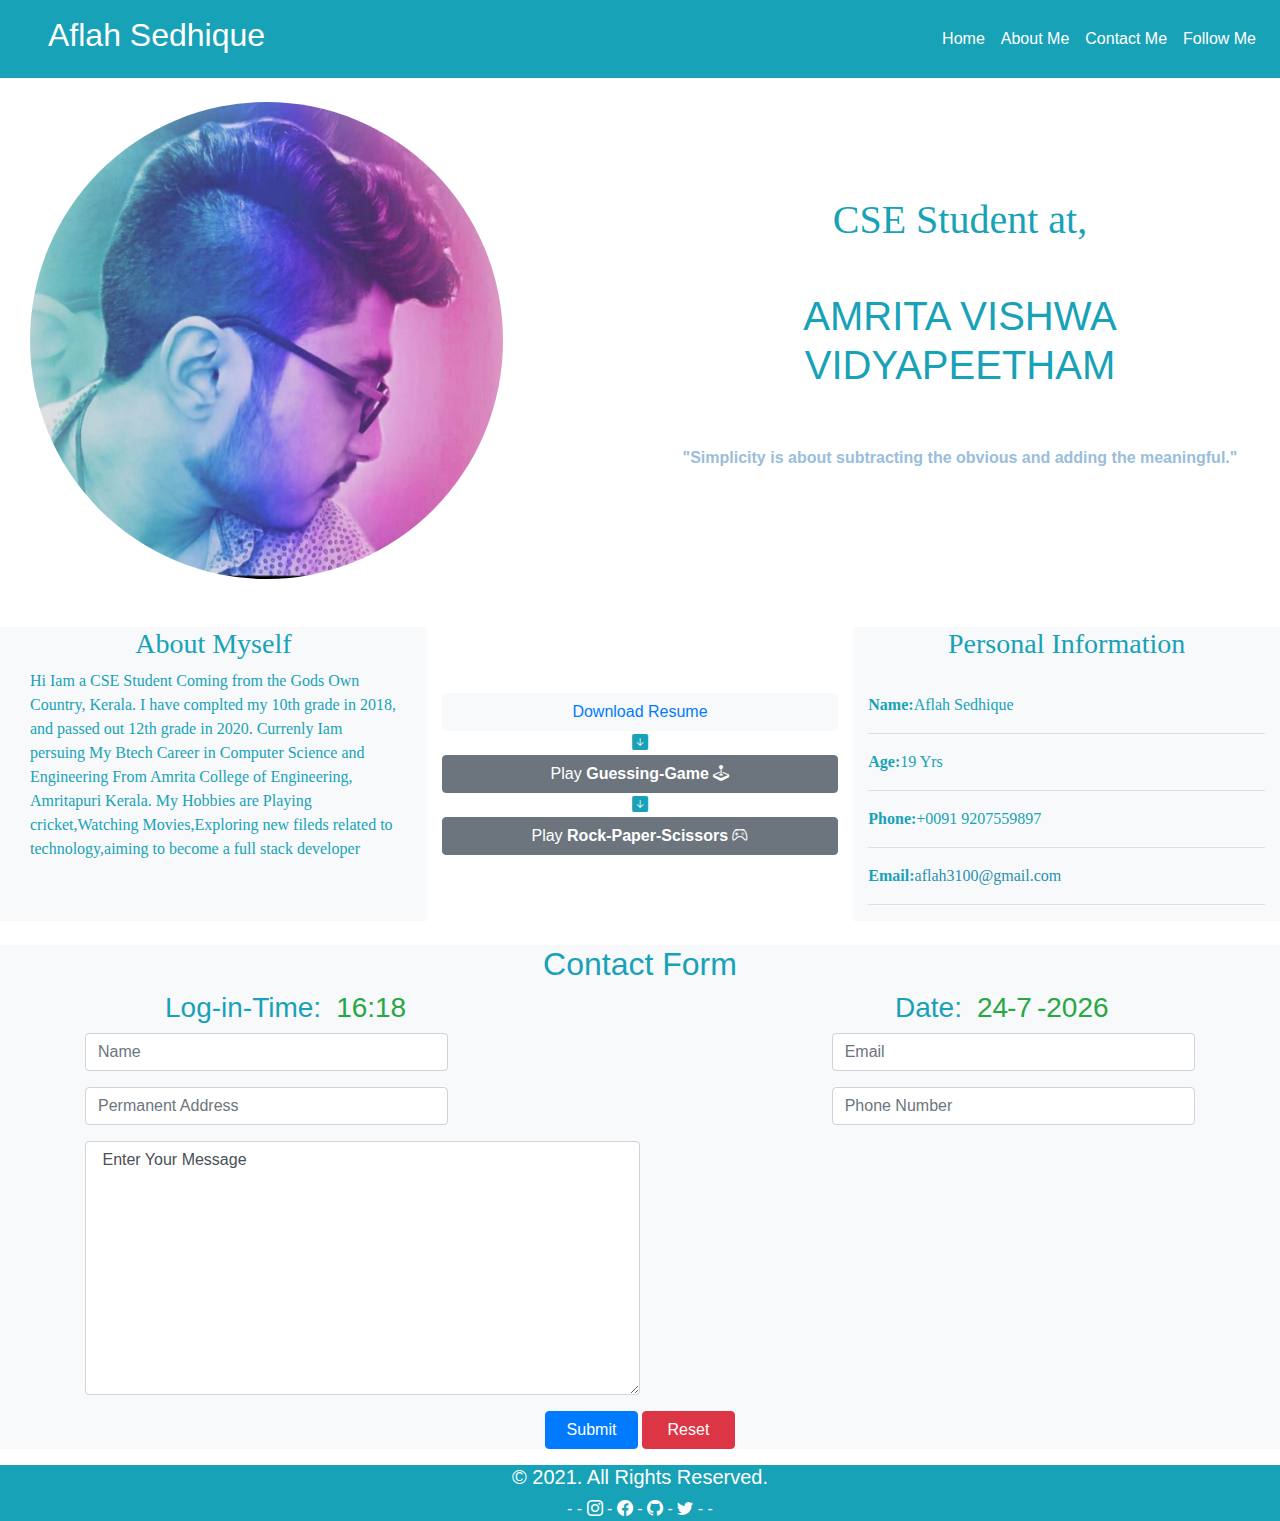
<file: index.html>
<!DOCTYPE html>
<html lang="en" style="scroll-behavior: smooth;">
<head>
    <meta charset="UTF-8">
    <meta http-equiv="X-UA-Compatible" content="IE=edge">
    <meta name="viewport" content="width=device-width, initial-scale=1.0">
    <title>Personal Website </title>
    <!-- CSS File External Linking -->
    <link href="style.css" type="text/css" rel="stylesheet">
    <!-- Bootstrap CSS File -->
    <link rel="stylesheet" href="https://maxcdn.bootstrapcdn.com/bootstrap/4.0.0/css/bootstrap.min.css" integrity="sha384-Gn5384xqQ1aoWXA+058RXPxPg6fy4IWvTNh0E263XmFcJlSAwiGgFAW/dAiS6JXm" crossorigin="anonymous">
    <!-- Bootstrap Icons CSS File -->
    <link rel="stylesheet" href="https://cdn.jsdelivr.net/npm/bootstrap-icons@1.5.0/font/bootstrap-icons.css">
    <!-- Title Image Link -->
    <link rel="shortcut icon" href="Titleimage.jpeg" type="image/x-icon">

</head>


<body onload="Date_Generator();Time_Generator();">

    <!-- Header Nav Bar -->
    <header class="bg-info" style="width: 100%;">
        <div class="row bg-info">
    
    <div class="col-md-6 col-9 p-3 pl-5 ">
        <h2  class="text-white col-12 col-xm-12  col-md-12 col-lg-12  " style="font-family: -apple-system, BlinkMacSystemFont, 'Segoe UI', Roboto, Oxygen, Ubuntu, Cantarell, 'Open Sans', 'Helvetica Neue', sans-serif;"> Aflah Sedhique </h2>
    </div>
    <div class="col-md-6 col-3 my-auto "  >
        <nav class="navbar navbar-expand-lg navbar-light bg-info">
            
            <button class="navbar-toggler ml-auto" type="button" data-toggle="collapse" data-target="#navbarSupportedContent" aria-controls="navbarSupportedContent" aria-expanded="false" aria-label="Toggle navigation">
              <span class="navbar-toggler-icon"></span>
            </button>
          
            <div class="collapse navbar-collapse" id="navbarSupportedContent">
              <ul class="navbar-nav  ml-auto ">
                <li class="nav-item active">
                  <a class="nav-link text-white " href="index.html" >Home <span class="sr-only">(current)</span></a>
                </li>
                <li class="nav-item active">
                    <a class="nav-link text-white" href="#personal-info" >About Me  <span class="sr-only">(current)</span></a>
                </li>
                <li class="nav-item active">
                    <a class="nav-link text-white" href="#contact-form" >Contact Me  <span class="sr-only">(current)</span></a>
                </li>
                <li class="nav-item active">
                    <a class="nav-link text-white" href="#footer" target="_self"> Follow Me   <span class="sr-only">(current)</span></a>
                </li>
                
              </ul>
              
            </div>
          </nav>
    </div>
    </div>   
    </header>
    <br>

    <!-- Profile Pic and Quote -->

    <section class="profile-pic">

        <div class="container-fluid">
            <div class="row"> 

                <div class="col-md-5">

                    <img src="profilepic.jpeg" class="rounded-circle col-md-12" alt="Cinque Terre">


                </div>

                <div class="col-md-1">

                </div>

                <div class="col-md-6 my-auto"> 

                    <h1 class="col-md-12 text-center text-info" id="details"> CSE Student at, <br> <br> <span style="font-family:'Gill Sans', 'Gill Sans MT', Calibri, 'Trebuchet MS', sans-serif"> AMRITA VISHWA VIDYAPEETHAM </span>   </h1>
                    <br> <br>
                    
                    
                    
                    <p class="col-md-12 text-center" id="quote"> "Simplicity is about subtracting the obvious and adding the meaningful." </p>
                    
                    

        
    </section>  
    <br> <br>
    
    <!-- Details and Personal Information -->


    <section id="personal-info">
        <div class="container-fluid">
            <div class="row"> 
                <div class="col-md-4 bg-light">
                    <h3 class="col-md-12 text-center text-info" style="font-family: cursive;"> About Myself </h3>

                    <p class="col-md-12 text-info" id="det">
                        Hi Iam a CSE Student Coming from the Gods Own   Country, Kerala.
                    I have complted my 10th grade in 2018, and passed out  12th grade in 2020.
                    Currenly Iam persuing My Btech Career in Computer  Science and Engineering From Amrita College of Engineering, Amritapuri Kerala. 
                    My Hobbies are Playing cricket,Watching  Movies,Exploring new fileds related to  technology,aiming to become a full stack developer
                    </p>

                </div>

                <div class="col-md-4 my-auto">

                    <div col-md-2></div>
                    
                    <button class="btn btn-light col-md-12"> <a href="Resume.pdf" download="Resume.pdf" id="resume"> Download Resume </a> </button>
                    
                    <div class="col-md-12 text-center text-info"> <i class="bi bi-arrow-down-square-fill"></i> </div> 
                    <button class="btn btn-secondary col-md-12"> <a href="Random Number Guess/index.html" target="_blank" class="text-white"  id="game" > Play <span style="font-weight: 700;"> Guessing-Game </span> <i class="bi bi bi-joystick"></i> </a> </button>
                    <div class="col-md-12 text-center text-info"> <i class="bi bi-arrow-down-square-fill"></i> </div> 
                    <button class="btn btn-secondary col-md-12"> <a href="Rock-Paper-Scissor/index.html" target="_blank" class="text-white"  id="game" > Play <span class="text-white" style="font-weight: 700;"> Rock-Paper-Scissors </span> <i class="bi bi-controller"></i> </a> </button>

                
                </div>

                <div class="col-md-4 bg-light">
                    <h3 class="col-md-12 text-info text-center pers "> Personal Information </h3> <br>
                    <p class="col-md-12 text-info row pers"> <b> Name:  </b>  Aflah Sedhique </p>
                    <hr>
                    <p class="col-md-12 text-info row pers"> <b> Age:    </b> 19 Yrs</p>
                    <hr>
                    <p class="col-md-12 text-info row pers"> <b> Phone:  </b> +0091 9207559897 </p>
                    <hr>
                    <p class="col-md-12 text-info row pers"> <b> Email:  </b> <a href="mailto: aflah3100@gmail.com" target="_blank" style="text-decoration: none; color: #2990af;  ;"> aflah3100@gmail.com </a> </p>
                    <hr> 

                </div>

            </div>

        </div>
    </section> <br>

    <!-- Contact Form -->

    <section id="contact-form" class="bg-light">

    <!--Contact-Form Date& Time-->

        <div class="container">

            <h2 class="col-md-12 text-info text-center"> Contact Form </h2>

            <div class="row">

              <div class="col-md-1"></div>

              <div class="col-md-3 row text-center" id="time-div">

                <h3 class="text-info" style="font-family: -apple-system, BlinkMacSystemFont, 'Segoe UI', Roboto, Oxygen, Ubuntu, Cantarell, 'Open Sans', 'Helvetica Neue', sans-serif;"> Log-in-Time: </h3>
                <div class="col-1"> <h3 id="time" class="text-success"></h3>  </div>


                </div>


              <div class="col-md-2"></div>
              <div class="col-md-2"></div>
              <div class="col-md-1"></div>


              <div class="col-md-3 row text-center">
              
              <h3 class="text-info" style="font-family: -apple-system, BlinkMacSystemFont, 'Segoe UI', Roboto, Oxygen, Ubuntu, Cantarell, 'Open Sans', 'Helvetica Neue', sans-serif;"> Date: </h3>

              <div class="col-1 text-center">  <h3 id="date" class="text-success"></h3>  </div>
              

              <div class="col-1 text-center" >  <h3 id="month" class="text-success"></h3> </div>
              

              <div class="col-2 text-center" > <h3 id="year" class="text-success"></h3>   </div>
              
              

              </div>

            </div>

         

            <form action="https://formspree.io/f/xpzkwenw" method="POST" onsubmit="return Form_Validate()" onreset="window.location.reload()">
                <div class="form-row">
                  <div class="form-group col-md-4">
                    <input type="text" class="form-control" id="inputName4" placeholder="Name" name="name">
                  </div>
                  <div class="col-md-4"></div>
                  <div class="form-group col-md-4">
                    <input type="Email" class="form-control" id="inputEmail4" placeholder="Email" name="email">
                  </div>
                </div>

                <div class="form-row">
                  <div class="form-group col-md-4">
                    <input type="text" class="form-control" id="inputAdress" placeholder="Permanent Address" name="address">
                  </div>
                  <div class="col-md-4"></div>
                  <div class="form-group col-md-4">
                    <input type="number" class="form-control" id="inputNumber" placeholder="Phone Number" name="phoneNumber">
                  </div>
                </div>

                <div class="form-group ">
                    <textarea class="form-control rounded-2 col-md-6"  id="FormTextarea" rows="10" name="Message" onfocus="TextArea(this)" > Enter Your Message   </textarea>
                </div>

                <div class="form-group text-center" id="sbutton">

                    <input type="submit" class="btn btn-primary col-md-1">
                    
                    <input type="reset" class="btn btn-danger col-md-1"> 

                    
                     
                </div>  

                
              </form>

        </div>

    </section>

    <!-- Footer Bar -->

    <section id="footer">
      <div class="container-fluid">
        <div class="row bg-info">

          <div class="col-md-12 text-center text-white" style="font-family: -apple-system, BlinkMacSystemFont, 'Segoe UI', Roboto, Oxygen, Ubuntu, Cantarell, 'Open Sans', 'Helvetica Neue', sans-serif ;" id="foot">
            <h5> &copy; 2021. All Rights Reserved. </h5>

          </div>

          <div class="col-md-12 text-center text-white"> 

            
            <a>- -</a>
            <a href="https://www.instagram.com/_.aflah_.al/" class="text-white" target="_blank" > <i class="bi bi-instagram"></i> </a>
            <a>-</a>

            <a href="https://www.facebook.com/profile.php?id=100015261158975" class="text-white" target="_blank"> <i class="bi bi-facebook"></i>     </a>
            <a>-</a>

            <a href="https://github.com/Aflah3100" class="text-white" target="_blank"> <i class="bi bi-github"></i>  </a>
            <a>-</a>

            <a href="http://twitter.com/ASedhique" class="text-white" target="_blank"> <i class="bi bi-twitter"></i> </a>
            <a>- -</a>

            
            
          </div>

          
          
        </div>

      </div>
    </section>


    

    
<!-- Bootstrap Javascript File -->
<script src="https://code.jquery.com/jquery-3.2.1.slim.min.js" integrity="sha384-KJ3o2DKtIkvYIK3UENzmM7KCkRr/rE9/Qpg6aAZGJwFDMVNA/GpGFF93hXpG5KkN" crossorigin="anonymous"></script>
<script src="https://cdnjs.cloudflare.com/ajax/libs/popper.js/1.12.9/umd/popper.min.js" integrity="sha384-ApNbgh9B+Y1QKtv3Rn7W3mgPxhU9K/ScQsAP7hUibX39j7fakFPskvXusvfa0b4Q" crossorigin="anonymous"></script>
<script src="https://maxcdn.bootstrapcdn.com/bootstrap/4.0.0/js/bootstrap.min.js" integrity="sha384-JZR6Spejh4U02d8jOt6vLEHfe/JQGiRRSQQxSfFWpi1MquVdAyjUar5+76PVCmYl" crossorigin="anonymous"></script>
<!-- Linking Javascript File-->
<script src="script.js"></script>
    
</body>



</html>
</file>
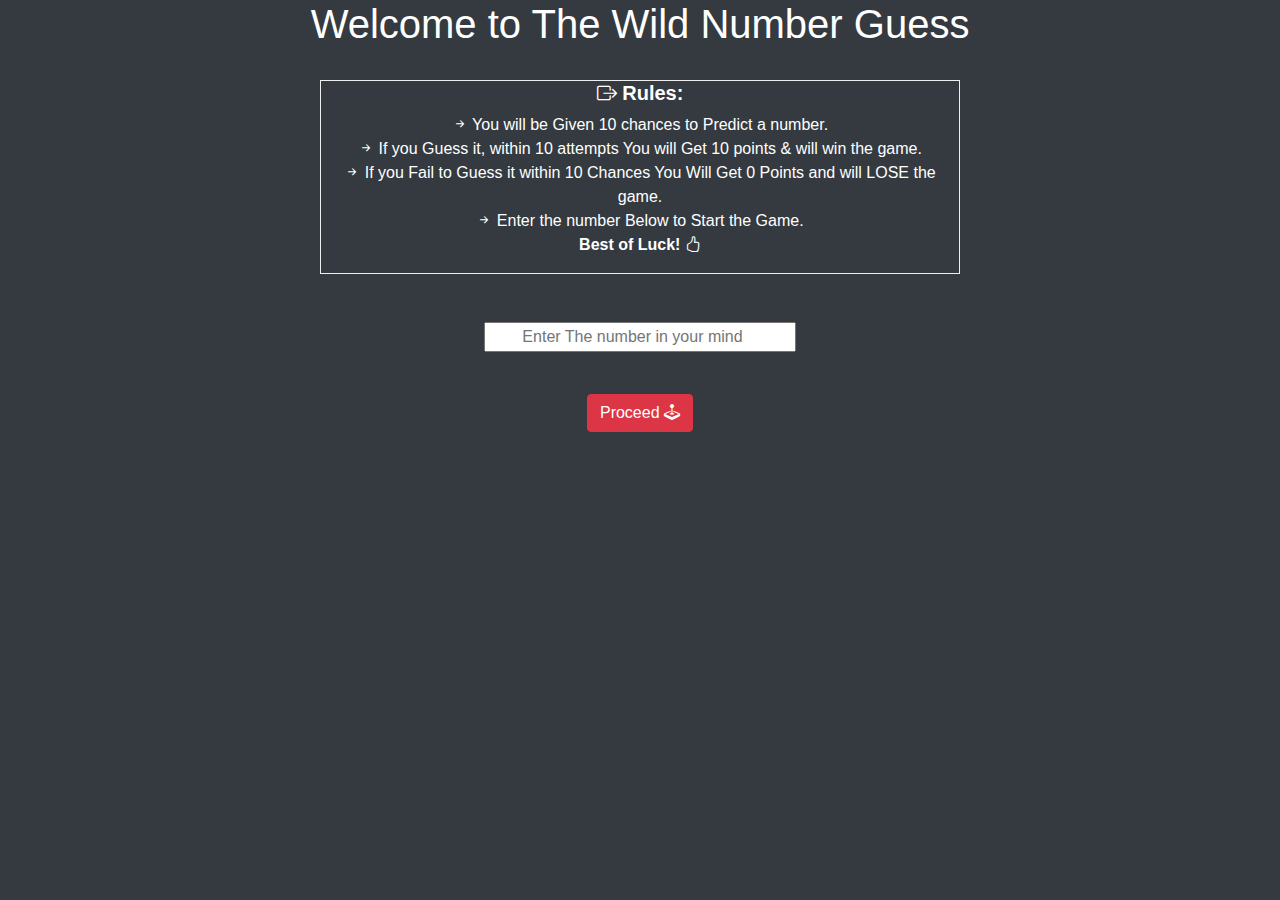
<file: Random Number Guess/index.html>
<!DOCTYPE html>
<html lang="en">
<head>
    <meta charset="UTF-8">
    <meta http-equiv="X-UA-Compatible" content="IE=edge">
    <meta name="viewport" content="width=device-width, initial-scale=1.0">
    <title>Guess Game </title>
    <!-- Bootsrap Css File Link -->
    <link rel="stylesheet" href="https://maxcdn.bootstrapcdn.com/bootstrap/4.0.0/css/bootstrap.min.css" integrity="sha384-Gn5384xqQ1aoWXA+058RXPxPg6fy4IWvTNh0E263XmFcJlSAwiGgFAW/dAiS6JXm" crossorigin="anonymous">
    <!-- Bootstrap Icons Css File Link -->
    <link rel="stylesheet" href="https://cdn.jsdelivr.net/npm/bootstrap-icons@1.5.0/font/bootstrap-icons.css">

</head>



<body class="bg-dark ">

    <!-- Heading -->

    <h1 class="text-white col-md-12 text-center"> Welcome to The Wild Number Guess </h1> <br>


    <!--Rules Area -->

    <section class="rulesarea">

    <div class="container-fluid">
        <div class="row">
            <div class="col-md-3"></div>
            <div class="col-md-6 text-center" style="border: ridge 1px;"> 

        
                <h5 class="text-white"> <i class="bi bi-box-arrow-right"></i> <b>  Rules: </b>   </h5>

                <p class="text-white text-center">
                    <i class="bi bi-arrow-right-short"></i> You will be Given 10 chances to Predict a number. <br>
                    <i class="bi bi-arrow-right-short"></i> If you Guess it, within 10 attempts You will Get 10 points & will win the game. <br>
                    <i class="bi bi-arrow-right-short"></i> If you Fail to Guess it within 10 Chances You Will Get 0 Points and will LOSE the game.<br>
                    <i class="bi bi-arrow-right-short"></i> Enter the number Below to Start the Game. <br>
                     <b> Best of Luck!  <i class="bi bi-hand-thumbs-up"></i> </b>
                </p>


            
                
                
                
            </div>
        </div>
    </div>

    </section>

    <br> <br>

    <!-- Control Section -->

    <section class="gamecontrol">
        <div class="container-fluid">
            <div class="row">
                <div class="text-center col-md-12">
                <input type="number" class="col-md-3 text-center" required id="in" placeholder="Enter The number in your mind">
                </div> <br> <br> <br>

                <div class="text-center col-md-12">
                    <button class="btn btn-danger" onclick="btclick()"> Proceed  <i class="bi bi-joystick"></i> </button>

                </div>

                

            </div>

        </div>
    </section>







    <!-- Bootstrap Javascript File Link -->
    <script src="https://code.jquery.com/jquery-3.2.1.slim.min.js" integrity="sha384-KJ3o2DKtIkvYIK3UENzmM7KCkRr/rE9/Qpg6aAZGJwFDMVNA/GpGFF93hXpG5KkN" crossorigin="anonymous"></script>
    <script src="https://cdnjs.cloudflare.com/ajax/libs/popper.js/1.12.9/umd/popper.min.js" integrity="sha384-ApNbgh9B+Y1QKtv3Rn7W3mgPxhU9K/ScQsAP7hUibX39j7fakFPskvXusvfa0b4Q" crossorigin="anonymous"></script>
    <script src="https://maxcdn.bootstrapcdn.com/bootstrap/4.0.0/js/bootstrap.min.js" integrity="sha384-JZR6Spejh4U02d8jOt6vLEHfe/JQGiRRSQQxSfFWpi1MquVdAyjUar5+76PVCmYl" crossorigin="anonymous"></script>
    <script src="script.js" type="text/javascript"></script>
    
</body>
</html>
</file>
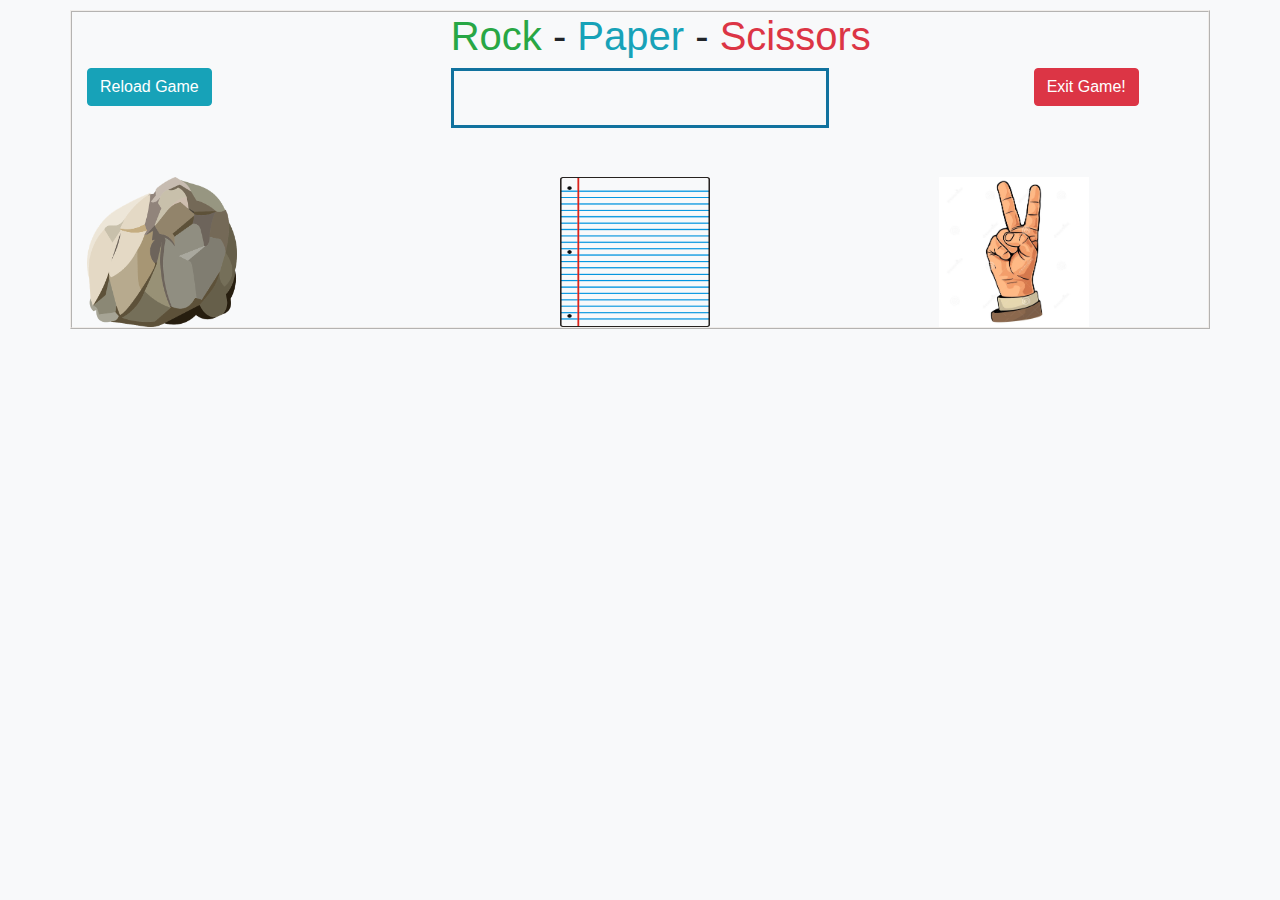
<file: Rock-Paper-Scissor/index.html>
<!DOCTYPE html>
<html lang="en">
<head>
    <meta charset="UTF-8">
    <meta http-equiv="X-UA-Compatible" content="IE=edge">
    <meta name="viewport" content="width=device-width, initial-scale=1.0">
    <title>Rock-Paper-Scissors</title>
    <!-- CSS File External Linking -->
    <link href="style.css" type="text/css" rel="stylesheet">
    <!-- Bootstrap CSS File -->
    <link rel="stylesheet" href="https://maxcdn.bootstrapcdn.com/bootstrap/4.0.0/css/bootstrap.min.css" integrity="sha384-Gn5384xqQ1aoWXA+058RXPxPg6fy4IWvTNh0E263XmFcJlSAwiGgFAW/dAiS6JXm" crossorigin="anonymous">
    <!-- Bootstrap Icons CSS File -->
    <link rel="stylesheet" href="https://cdn.jsdelivr.net/npm/bootstrap-icons@1.5.0/font/bootstrap-icons.css">
    <!-- Title image Link-->
    <link rel="shortcut icon" href="https://static.vecteezy.com/system/resources/previews/000/691/497/original/rock-paper-scissors-neon-icons-vector.jpg" type="image/x-icon">

</head>

<body class="bg-light">


    <div class="container" id="maindiv">
        <div class="row text-center">
            <div class="col-md-4"></div>
            <h1> <span class="text-success">  Rock </span> - <span class="text-info"> Paper </span> - <span class="text-danger"> Scissors </span> </h1>
        </div>

        <div id="game-section">

            <div class="row">
                
                <div class="col-md-2">
                    <button class="btn btn-info" onclick="reload()"> Reload Game </button>
                </div>

                <div class="col-md-2"></div>

                <div class="col-md-4 text-center" id="output"></div> <br>

                <div class="col-md-2"></div>

                <div class="col-md-2">
                    <button class="btn btn-danger" onclick="exit()"> Exit Game!  </button>
                </div>

            </div>

            <div class="col-12" name="Blankspace"></div> <br> <br>


            <div class="row" id="game-play-area">

                <div class="col-md-5" id="out1">

                    <img src="rock.jpeg" width="150" height="150" alt="rock" id="rock" onclick="btnclick(this)">

                </div>

                <div class="col-md-4 my-auto" id="out2">

                    <img src="paper.jpeg" width=150 height=150 alt="paper" id="paper" onclick="btnclick(this)">

                </div>

                <div class="col-md-3" id="out3">

                    <img src="scissors.jpeg" width="150" height="150" alt="hands" id="scissors" onclick="btnclick(this)">

                </div>


            </div>
            


        </div>

    </div>


    










    <!-- Bootstrap Javascript File -->
    <script src="https://code.jquery.com/jquery-3.2.1.slim.min.js" integrity="sha384-KJ3o2DKtIkvYIK3UENzmM7KCkRr/rE9/Qpg6aAZGJwFDMVNA/GpGFF93hXpG5KkN" crossorigin="anonymous"></script>
    <script src="https://cdnjs.cloudflare.com/ajax/libs/popper.js/1.12.9/umd/popper.min.js" integrity="sha384-ApNbgh9B+Y1QKtv3Rn7W3mgPxhU9K/ScQsAP7hUibX39j7fakFPskvXusvfa0b4Q" crossorigin="anonymous"></script>
    <script src="https://maxcdn.bootstrapcdn.com/bootstrap/4.0.0/js/bootstrap.min.js" integrity="sha384-JZR6Spejh4U02d8jOt6vLEHfe/JQGiRRSQQxSfFWpi1MquVdAyjUar5+76PVCmYl" crossorigin="anonymous"></script>
    <!-- Linking Javascript File-->
    <script src="script.js"></script>


</body>
</html>
</file>
<file: style.css>
#quote{
    font-style: normal;
    color:  rgb(154, 190, 218);
    font-family:'Trebuchet MS', 'Lucida Sans Unicode', 'Lucida Grande', 'Lucida Sans', Arial, sans-serif;
    font-weight: 600;
}

#details{
    font-family:Cambria, Cochin, Georgia, Times, 'Times New Roman', serif;
}
#det{
    font-family: cursive;
}
.pers{
    font-family: cursive;
}
#resume{
    text-decoration: none;

}
#resume:hover{
    color: blue;

}
#game{
    text-decoration: none;
}
#foot{
    margin-top: 0;
    margin: bottom 0;
}
</file>
<file: Rock-Paper-Scissor/style.css>
#maindiv{
    border: 2px ridge black;
    border-style: ridge;
    border-color: rgba(238, 233, 228, 0.705);
    margin-top: 10px;
    
}
#output{
    border: 3px solid rgb(17, 114, 158);
    height: 60px;
}
#game-play-area img:hover{
    box-shadow: 0px 10px 30px rgba(37,50,233,1);
}
</file>
